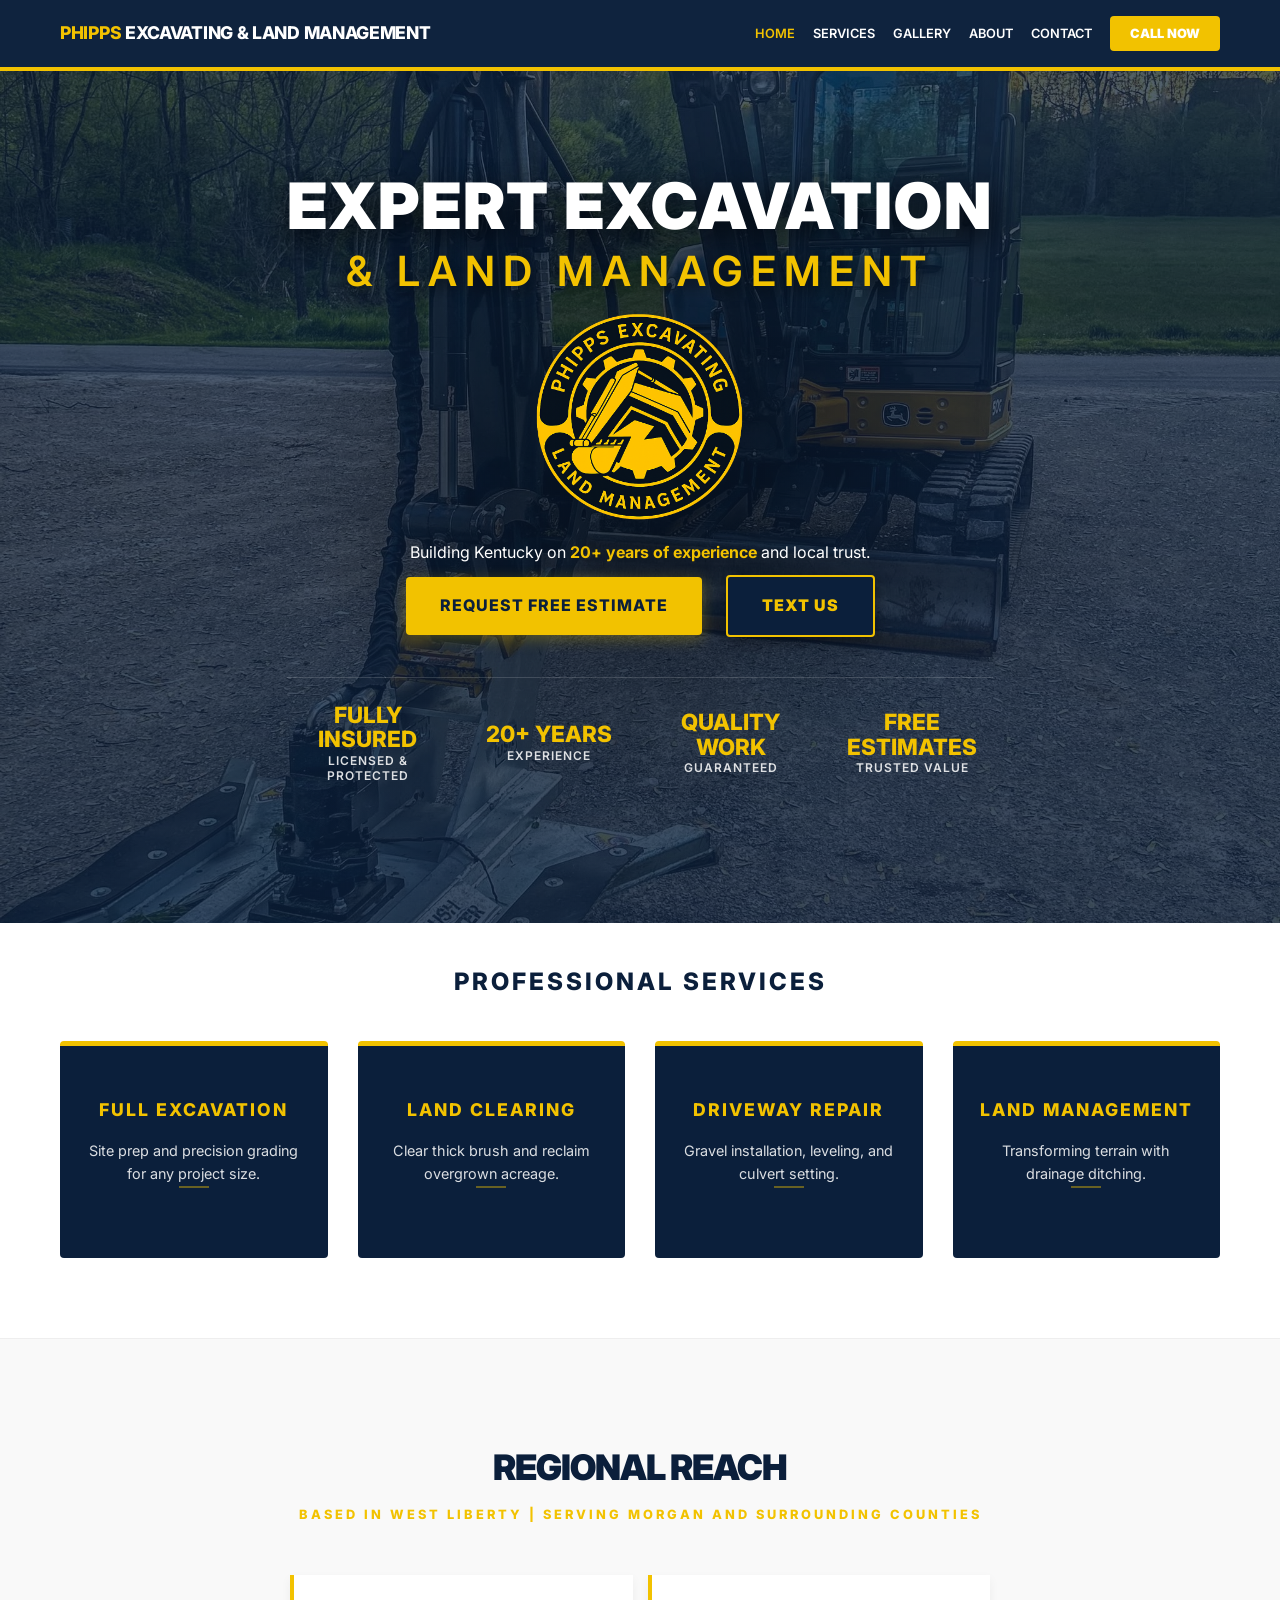
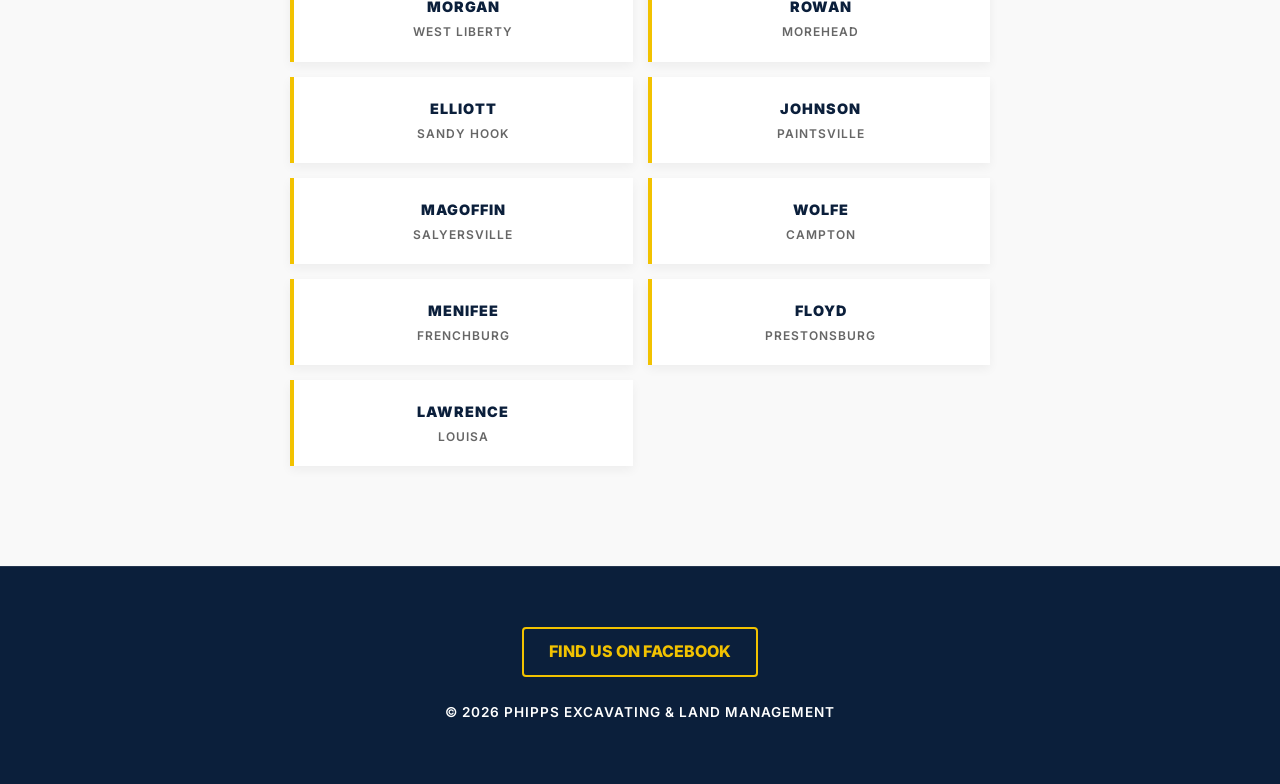
<file: index.html>
<!DOCTYPE html>
<html lang="en">
<head>
  <meta charset="UTF-8">
  <meta name="viewport" content="width=device-width, initial-scale=1.0">
  <title>Phipps Excavating & Land Management | West Liberty, KY</title>
  <link rel="preconnect" href="https://fonts.googleapis.com">
  <link rel="preconnect" href="https://fonts.gstatic.com" crossorigin>
  <link href="https://fonts.googleapis.com/css2?family=Inter:wght@400;600;700;800;900&display=swap" rel="stylesheet">
  <link rel="stylesheet" href="style.css">
  <style>
    /* ADDED FOR SMOOTH REDIRECT SCROLLING */
    html {
      scroll-behavior: smooth;
    }

    /* --- ORIGINAL HERO TYPOGRAPHY (UNTOUCHED) --- */
    .hero h1 {
      font-size: clamp(2rem, 6vw, 4rem);
      line-height: 1.1;
      text-transform: uppercase;
      color: #ffffff;
      margin-bottom: 5px; 
      text-align: center;
      text-shadow: 0 10px 30px rgba(0,0,0,0.8);
    }

    .logo {
      display: block;
      margin: -20px auto -20px auto; 
      max-width: 280px; 
      height: auto;
    }

    .hero-main-title {
      display: block;
      font-weight: 900;
      letter-spacing: 2px;
    }

    .hero-sub-title {
      display: block;
      font-weight: 600; 
      font-size: 0.65em;
      letter-spacing: 8px; 
      color: #F2C200; 
      margin-top: 8px;
      text-shadow: 0 5px 15px rgba(0,0,0,0.6);
    }

    .hero .container {
      background: radial-gradient(circle, rgba(0,0,0,0.4) 0%, rgba(0,0,0,0) 70%);
      padding: 40px 20px;
    }

    /* --- PREMIUM NAVY & YELLOW BUTTON STYLE --- */
    .hero-btns .btn.secondary {
      background-color: #0B1F3B !important; /* Brand Navy */
      color: #F2C200 !important;           /* Brand Gold */
      border: 2px solid #F2C200 !important;  /* Gold Border */
      font-weight: 900;
      text-transform: uppercase;
      letter-spacing: 1px;
      transition: all 0.3s ease;
      box-shadow: 0 4px 15px rgba(0,0,0,0.3);
    }

    .hero-btns .btn.secondary:hover {
      background-color: #F2C200 !important;
      color: #0B1F3B !important;
      transform: translateY(-2px);
    }

    /* --- HERO STATS --- */
    .hero-stats {
      display: grid;
      grid-template-columns: repeat(auto-fit, minmax(150px, 1fr));
      gap: 20px;
      margin-top: 30px; 
      padding-top: 25px;
      border-top: 1px solid rgba(255, 255, 255, 0.15);
      text-align: center;
    }

    .stat-item {
      display: flex;
      flex-direction: column;
      justify-content: center; 
      align-items: center;     
      min-height: 60px;        
      gap: 2px;
    }

    .stat-value {
      font-size: 1.4rem;
      font-weight: 800;
      color: #F2C200;
      text-transform: uppercase;
      margin: 0;
      line-height: 1.1;
    }

    .stat-label {
      font-size: 0.75rem;
      font-weight: 600;
      text-transform: uppercase;
      letter-spacing: 1px;
      color: rgba(255, 255, 255, 0.85);
      margin: 0;
      line-height: 1.2;
      max-width: 140px; 
    }

    .hero-accent { color: #F2C200; font-weight: 700; }

    /* --- PROFESSIONAL SERVICES --- */
    #services { padding: 40px 0 80px 0; }
    .home-grid { display: grid; grid-template-columns: repeat(auto-fit, minmax(250px, 1fr)); gap: 30px; margin-top: 40px; }
    .home-card {
      background-color: #0B1F3B;
      border-top: 5px solid #F2C200;
      padding: 50px 25px;
      text-align: center;
      transition: all 0.4s cubic-bezier(0.175, 0.885, 0.32, 1.275);
      border-radius: 4px;
      display: flex;
      flex-direction: column;
      align-items: center;
      text-decoration: none;
    }
    .home-card h3 { color: #F2C200; font-size: 1.1rem; margin-bottom: 15px; text-transform: uppercase; letter-spacing: 2px; font-weight: 800; }
    .home-card::after { content: ""; width: 30px; height: 2px; background: rgba(242, 194, 0, 0.4); margin-bottom: 20px; }
    .home-card p { color: rgba(255, 255, 255, 0.85); line-height: 1.6; font-size: 0.9rem; margin: 0 auto; max-width: 220px; font-weight: 400; }
    .home-card:hover { transform: translateY(-8px); box-shadow: 0 15px 35px rgba(0, 0, 0, 0.3); background-color: #0e274a; }

    /* --- SERVICE AREAS --- */
    .service-areas {
      padding: 100px 0;
      background: #f9f9f9;
      text-align: center;
      border-top: 1px solid #eee;
    }

    .service-areas h2 {
      font-size: 2.2rem;
      font-weight: 900;
      text-transform: uppercase;
      letter-spacing: -1px;
      margin-bottom: 10px;
      color: #0B1F3B;
    }

    .area-subtitle {
      font-weight: 800;
      color: #F2C200;
      text-transform: uppercase;
      letter-spacing: 3px;
      font-size: 0.8rem;
      display: block;
      margin-bottom: 50px;
    }

    .county-grid {
      display: grid;
      grid-template-columns: repeat(2, 1fr);
      gap: 15px;
      max-width: 700px;
      margin: 0 auto;
    }

    .county-item {
      padding: 20px 15px;
      background: #ffffff;
      border-left: 4px solid #F2C200;
      transition: all 0.3s ease;
      display: flex;
      flex-direction: column;
      align-items: center;
      justify-content: center;
      box-shadow: 0 4px 10px rgba(0,0,0,0.05);
    }

    .county-name {
      font-weight: 900;
      text-transform: uppercase;
      letter-spacing: 1px;
      font-size: 0.9rem;
      color: #0B1F3B;
    }

    .city-name {
      font-weight: 600;
      font-size: 0.75rem;
      color: #666;
      text-transform: uppercase;
      letter-spacing: 1px;
      margin-top: 4px;
    }

    .county-item:hover {
      background: #0B1F3B;
      transform: translateY(-5px);
    }

    .county-item:hover .county-name { color: #F2C200; }
    .county-item:hover .city-name { color: rgba(255,255,255,0.7); }

    /* FOOTER FIXES */
    footer .social-links a, 
    footer .social-links a:visited, 
    footer .social-links a:active {
      color: #F2C200 !important;
      background: transparent !important;
      border: 2px solid #F2C200 !important;
      text-decoration: none;
    }
    
    footer .social-links a:hover {
      background: #F2C200 !important;
      color: #0B1F3B !important;
    }

    /* --- MOBILE RESPONSIVENESS --- */
    @media (max-width: 768px) {
      .nav-links li { margin: 10px 0; width: 100%; text-align: center; }
      .nav-cta-menu { 
        background: #F2C200; color: #0B1F3B !important; padding: 12px; border-radius: 4px; 
        font-weight: 900; width: 80%; margin: 0 auto; display: block; text-transform: uppercase; 
        font-size: 0.8rem; text-decoration: none;
      }
      .hero-stats { grid-template-columns: 1fr 1fr; min-height: auto; }
    }

    @media (max-width: 480px) {
      .county-grid {
        grid-template-columns: 1fr;
      }
    }
  </style>
</head>
<body class="home-page">

  <nav class="navbar">
    <div class="container nav-container">
      <a href="index.html" class="nav-brand"><span>Phipps</span> Excavating & Land Management</a>
      <div class="menu-toggle" id="mobile-menu">
        <span class="bar"></span><span class="bar"></span><span class="bar"></span>
      </div>
      <ul class="nav-links" id="nav-list">
        <li><a href="index.html" style="color: #F2C200 !important;">Home</a></li>
        <li><a href="services.html">Services</a></li>
        <li><a href="gallery.html">Gallery</a></li>
        <li><a href="about.html">About</a></li>
        <li><a href="contact.html">Contact</a></li>
        <li><a href="tel:6065480377" class="nav-cta-menu">Call Now</a></li>
      </ul>
    </div>
  </nav>

  <header class="hero">
    <div class="container">
      <h1>
        <span class="hero-main-title">Expert Excavation</span>
        <span class="hero-sub-title">& Land Management</span>
      </h1>
      
      <img class="logo" src="logo.PNG" alt="Phipps Excavating Logo">
      
      <p>Building Kentucky on <span class="hero-accent">20+ years of experience</span> and local trust.</p>
      
      <div class="hero-btns">
        <!-- UPDATED BUTTON TEXT -->
        <a class="btn primary" href="contact.html#estimate-form">Request Free Estimate</a>
        <a class="btn secondary" href="sms:+16065480377">Text Us</a>
      </div>

      <div class="hero-stats">
        <div class="stat-item">
          <span class="stat-value">Fully Insured</span>
          <span class="stat-label">Licensed & Protected</span>
        </div>
        <div class="stat-item">
          <span class="stat-value">20+ Years</span>
          <span class="stat-label">Experience</span>
        </div>
        <div class="stat-item">
          <span class="stat-value">Quality Work</span>
          <span class="stat-label">Guaranteed</span>
        </div>
        <div class="stat-item">
          <span class="stat-value">Free Estimates</span>
          <span class="stat-label">Trusted Value</span>
        </div>
      </div>
    </div>
  </header>

  <section id="services" class="section alt">
    <div class="container">
      <h2 style="text-align: center; margin-bottom: 10px; text-transform: uppercase; letter-spacing: 3px; font-weight: 800; color: #0B1F3B;">Professional Services</h2>
      <div class="home-grid">
        <div class="home-card">
          <h3>Full Excavation</h3>
          <p>Site prep and precision grading for any project size.</p>
        </div>
        <div class="home-card">
          <h3>Land Clearing</h3>
          <p>Clear thick brush and reclaim overgrown acreage.</p>
        </div>
        <div class="home-card">
          <h3>Driveway Repair</h3>
          <p>Gravel installation, leveling, and culvert setting.</p>
        </div>
        <div class="home-card">
          <h3>Land Management</h3>
          <p>Transforming terrain with drainage ditching.</p>
        </div>
      </div>
    </div>
  </section>

  <section class="service-areas">
    <div class="container">
      <h2>Regional Reach</h2>
      <span class="area-subtitle">Based in West Liberty | Serving Morgan and Surrounding Counties</span>
      
      <div class="county-grid">
        <div class="county-item">
          <span class="county-name">Morgan</span>
          <span class="city-name">West Liberty</span>
        </div>
        <div class="county-item">
          <span class="county-name">Rowan</span>
          <span class="city-name">Morehead</span>
        </div>
        <div class="county-item">
          <span class="county-name">Elliott</span>
          <span class="city-name">Sandy Hook</span>
        </div>
        <div class="county-item">
          <span class="county-name">Johnson</span>
          <span class="city-name">Paintsville</span>
        </div>
        <div class="county-item">
          <span class="county-name">Magoffin</span>
          <span class="city-name">Salyersville</span>
        </div>
        <div class="county-item">
          <span class="county-name">Wolfe</span>
          <span class="city-name">Campton</span>
        </div>
        <div class="county-item">
          <span class="county-name">Menifee</span>
          <span class="city-name">Frenchburg</span>
        </div>
        <div class="county-item">
          <span class="county-name">Floyd</span>
          <span class="city-name">Prestonsburg</span>
        </div>
        <div class="county-item">
          <span class="county-name">Lawrence</span>
          <span class="city-name">Louisa</span>
        </div>
      </div>
    </div>
  </section>

  <footer>
    <div class="container">
      <div class="social-links">
        <a href="https://www.facebook.com/share/1DdmKdBbGn/?mibextid=wwXIfr" target="_blank" rel="noopener noreferrer">Find us on Facebook</a>
      </div>
      <p>© 2026 Phipps Excavating & Land Management</p>
    </div>
  </footer>

  <a class="sticky-call" href="tel:6065480377">Call Now</a>

  <script>
    const menu = document.querySelector('#mobile-menu');
    const menuLinks = document.querySelector('#nav-list');
    if(menu) {
      menu.addEventListener('click', function() {
        menu.classList.toggle('is-active');
        menuLinks.classList.toggle('active');
      });
    }
  </script>
</body>
</html>
</file>
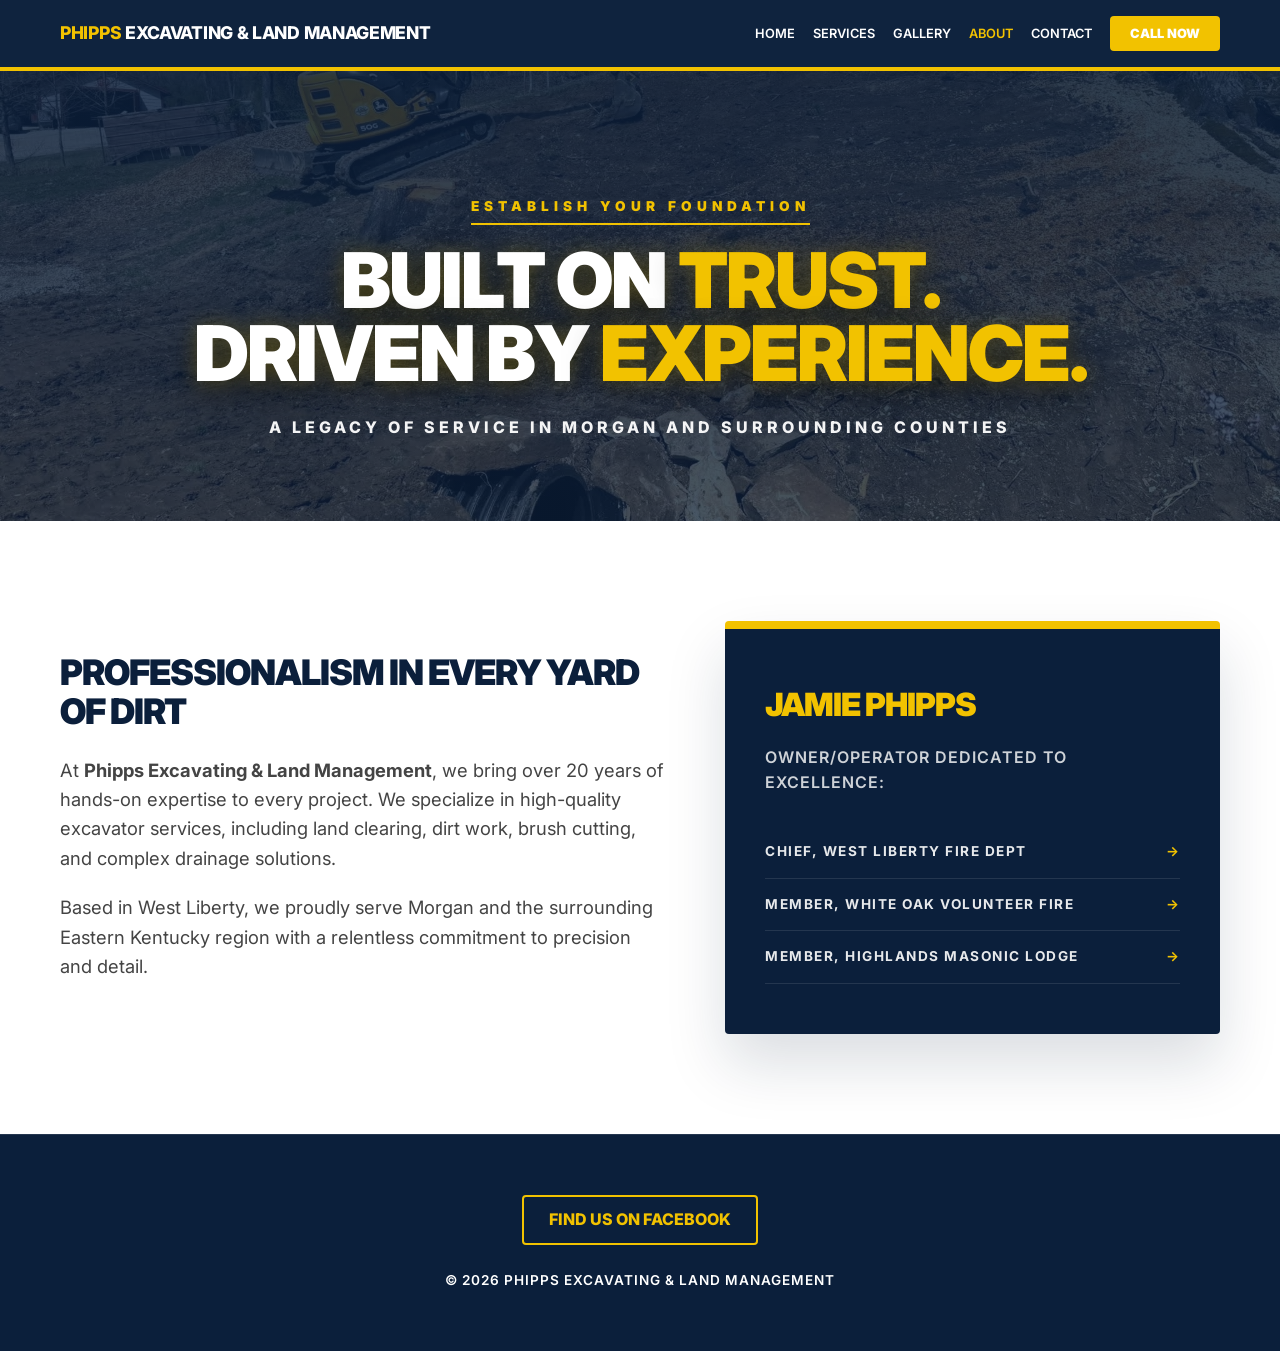
<file: about.html>
<!DOCTYPE html>
<html lang="en">
<head>
  <meta charset="UTF-8">
  <meta name="viewport" content="width=device-width, initial-scale=1.0">
  <title>About Us | Phipps Excavating & Land Management</title>
  <link rel="preconnect" href="https://fonts.googleapis.com">
  <link rel="preconnect" href="https://fonts.gstatic.com" crossorigin>
  <link href="https://fonts.googleapis.com/css2?family=Inter:wght@400;600;700;800;900&display=swap" rel="stylesheet">
  <link rel="stylesheet" href="style.css">
  <style>
    /* --- SYNCED PREMIUM SYSTEM --- */
    body {
      background: #ffffff;
      color: #0B1F3B;
      margin: 0;
      line-height: 1.6;
    }

    .container {
      max-width: 1200px;
      margin: 0 auto;
      padding: 0 20px;
    }

    /* --- HERO: Ultra-Premium Sync --- */
    .about-hero {
      position: relative;
      width: 100%;
      min-height: 50vh;
      display: flex;
      align-items: center;
      justify-content: center;
      padding: 120px 0 80px;
      overflow: hidden;
      color: #fff;
      text-align: center;
    }

    .about-hero::before {
      content: "";
      position: absolute;
      top: 0; left: 0; width: 100%; height: 100%;
      background-image: linear-gradient(rgba(11, 31, 59, 0.85), rgba(11, 31, 59, 0.75)), url('aboutheaderimage.JPG');
      background-size: cover;
      background-position: center;
      z-index: -1;
      animation: slow-pan 30s infinite alternate ease-in-out;
    }

    .hero-subtitle {
      display: inline-block;
      font-weight: 900;
      color: #F2C200;
      text-transform: uppercase;
      letter-spacing: 5px;
      font-size: 0.85rem;
      margin-bottom: 20px;
      border-bottom: 2px solid #F2C200;
      padding-bottom: 5px;
    }

    .about-hero h1 {
      font-size: clamp(2.8rem, 9vw, 4.8rem);
      font-weight: 900;
      text-transform: uppercase;
      letter-spacing: -2px;
      line-height: 0.95;
      margin: 0 auto 25px;
      text-shadow: 0 0 20px rgba(242, 194, 0, 0.25), 0 12px 35px rgba(0,0,0,0.6);
    }

    .highlight {
      color: #F2C200;
    }

    .hero-description {
      max-width: 800px;
      margin: 0 auto;
      text-transform: uppercase;
      letter-spacing: 4px;
      font-weight: 800;
      font-size: 1rem;
      color: rgba(255, 255, 255, 0.95);
      line-height: 1.4;
    }

    /* --- CONTENT SECTION --- */
    .content-section {
      padding: 100px 0;
      background: #fff;
    }

    .content-grid {
      display: grid;
      grid-template-columns: 1.1fr 0.9fr;
      gap: 60px;
      align-items: center;
    }

    .main-text h2 {
      font-size: 2.2rem;
      font-weight: 900;
      text-transform: uppercase;
      letter-spacing: -1px;
      margin-bottom: 25px;
      color: #0B1F3B;
      line-height: 1.1;
    }

    .main-text p {
      font-size: 1.15rem;
      color: #444;
      margin-bottom: 20px;
    }

    .roots-card {
      padding: 50px 40px;
      background: #0B1F3B;
      color: #fff;
      border-radius: 4px;
      border-top: 8px solid #F2C200;
      box-shadow: 0 30px 60px rgba(11, 31, 59, 0.15);
    }

    .roots-card h3 {
      font-size: 2rem;
      font-weight: 900;
      text-transform: uppercase;
      color: #F2C200;
      margin-bottom: 15px;
      letter-spacing: -1px;
    }

    .leader-list {
      list-style: none;
      padding: 0;
      margin-top: 30px;
    }

    .leader-list li {
      padding: 15px 0;
      border-bottom: 1px solid rgba(255,255,255,0.1);
      font-weight: 700;
      text-transform: uppercase;
      font-size: 0.85rem;
      letter-spacing: 1.5px;
      display: flex;
      justify-content: space-between;
      color: rgba(255, 255, 255, 0.9);
    }

    .leader-list li span {
      color: #F2C200;
    }

    /* FOOTER SYNC */
    footer .social-links a, 
    footer .social-links a:visited, 
    footer .social-links a:active {
      color: #F2C200 !important;
      background: transparent !important;
      border: 2px solid #F2C200 !important;
      text-decoration: none;
    }
    
    footer .social-links a:hover {
      background: #F2C200 !important;
      color: #0B1F3B !important;
    }

    @keyframes slow-pan {
      from { transform: scale(1); }
      to { transform: scale(1.1); }
    }

    @media (max-width: 992px) {
      .content-grid { grid-template-columns: 1fr; gap: 40px; }
    }

    @media (max-width: 768px) {
      .nav-links li { margin: 10px 0; width: 100%; text-align: center; }
      .nav-cta-menu { 
        background: #F2C200; 
        color: #0B1F3B !important; 
        padding: 15px; 
        border-radius: 4px; 
        font-weight: 900; 
        width: 80%; 
        margin: 0 auto; 
        display: block; 
        text-transform: uppercase; 
        font-size: 0.9rem;
        text-decoration: none;
      }
    }
  </style>
</head>
<body class="about-page">

  <nav class="navbar">
    <div class="container nav-container">
      <a href="index.html" class="nav-brand"><span>Phipps</span> Excavating & Land Management</a>
      <div class="menu-toggle" id="mobile-menu">
        <span class="bar"></span><span class="bar"></span><span class="bar"></span>
      </div>
      <ul class="nav-links" id="nav-list">
        <li><a href="index.html">Home</a></li>
        <li><a href="services.html">Services</a></li>
        <li><a href="gallery.html">Gallery</a></li>
        <li><a href="about.html" style="color: #F2C200 !important;">About</a></li>
        <li><a href="contact.html">Contact</a></li>
        <li><a href="tel:6065480377" class="nav-cta-menu">Call Now</a></li>
      </ul>
    </div>
  </nav>

  <header class="about-hero">
    <div class="container">
      <span class="hero-subtitle">Establish Your Foundation</span>
      <h1>Built on <span class="highlight">Trust.</span><br>Driven by <span class="highlight">Experience.</span></h1>
      <p class="hero-description">A Legacy of Service in Morgan and Surrounding Counties</p>
    </div>
  </header>

  <section class="content-section">
    <div class="container">
      <div class="content-grid">
        <div class="main-text">
          <h2>Professionalism in Every Yard of Dirt</h2>
          <p>At <strong>Phipps Excavating & Land Management</strong>, we bring over 20 years of hands-on expertise to every project. We specialize in high-quality excavator services, including land clearing, dirt work, brush cutting, and complex drainage solutions.</p>
          <p>Based in West Liberty, we proudly serve Morgan and the surrounding Eastern Kentucky region with a relentless commitment to precision and detail.</p>
        </div>

        <div class="roots-card">
          <h3>Jamie Phipps</h3>
          <p style="opacity: 0.8; font-size: 1rem; text-transform: uppercase; letter-spacing: 1px; font-weight: 600;">Owner/Operator dedicated to excellence:</p>
          <ul class="leader-list">
            <li>Chief, West Liberty Fire Dept <span>→</span></li>
            <li>Member, White Oak Volunteer Fire <span>→</span></li>
            <li>Member, Highlands Masonic Lodge <span>→</span></li>
          </ul>
        </div>
      </div>
    </div>
  </section>

  <footer>
    <div class="container">
      <div class="social-links">
        <a href="https://www.facebook.com/share/1DdmKdBbGn/?mibextid=wwXIfr" target="_blank" rel="noopener noreferrer">Find us on Facebook</a>
      </div>
      <p>© 2026 Phipps Excavating & Land Management</p>
    </div>
  </footer>

  <a class="sticky-call" href="tel:6065480377">Call Now</a>

  <script>
    const menu = document.querySelector('#mobile-menu');
    const menuLinks = document.querySelector('#nav-list');
    if(menu) {
      menu.addEventListener('click', function() {
        menu.classList.toggle('is-active');
        menuLinks.classList.toggle('active');
      });
    }
  </script>
</body>
</html>
</file>
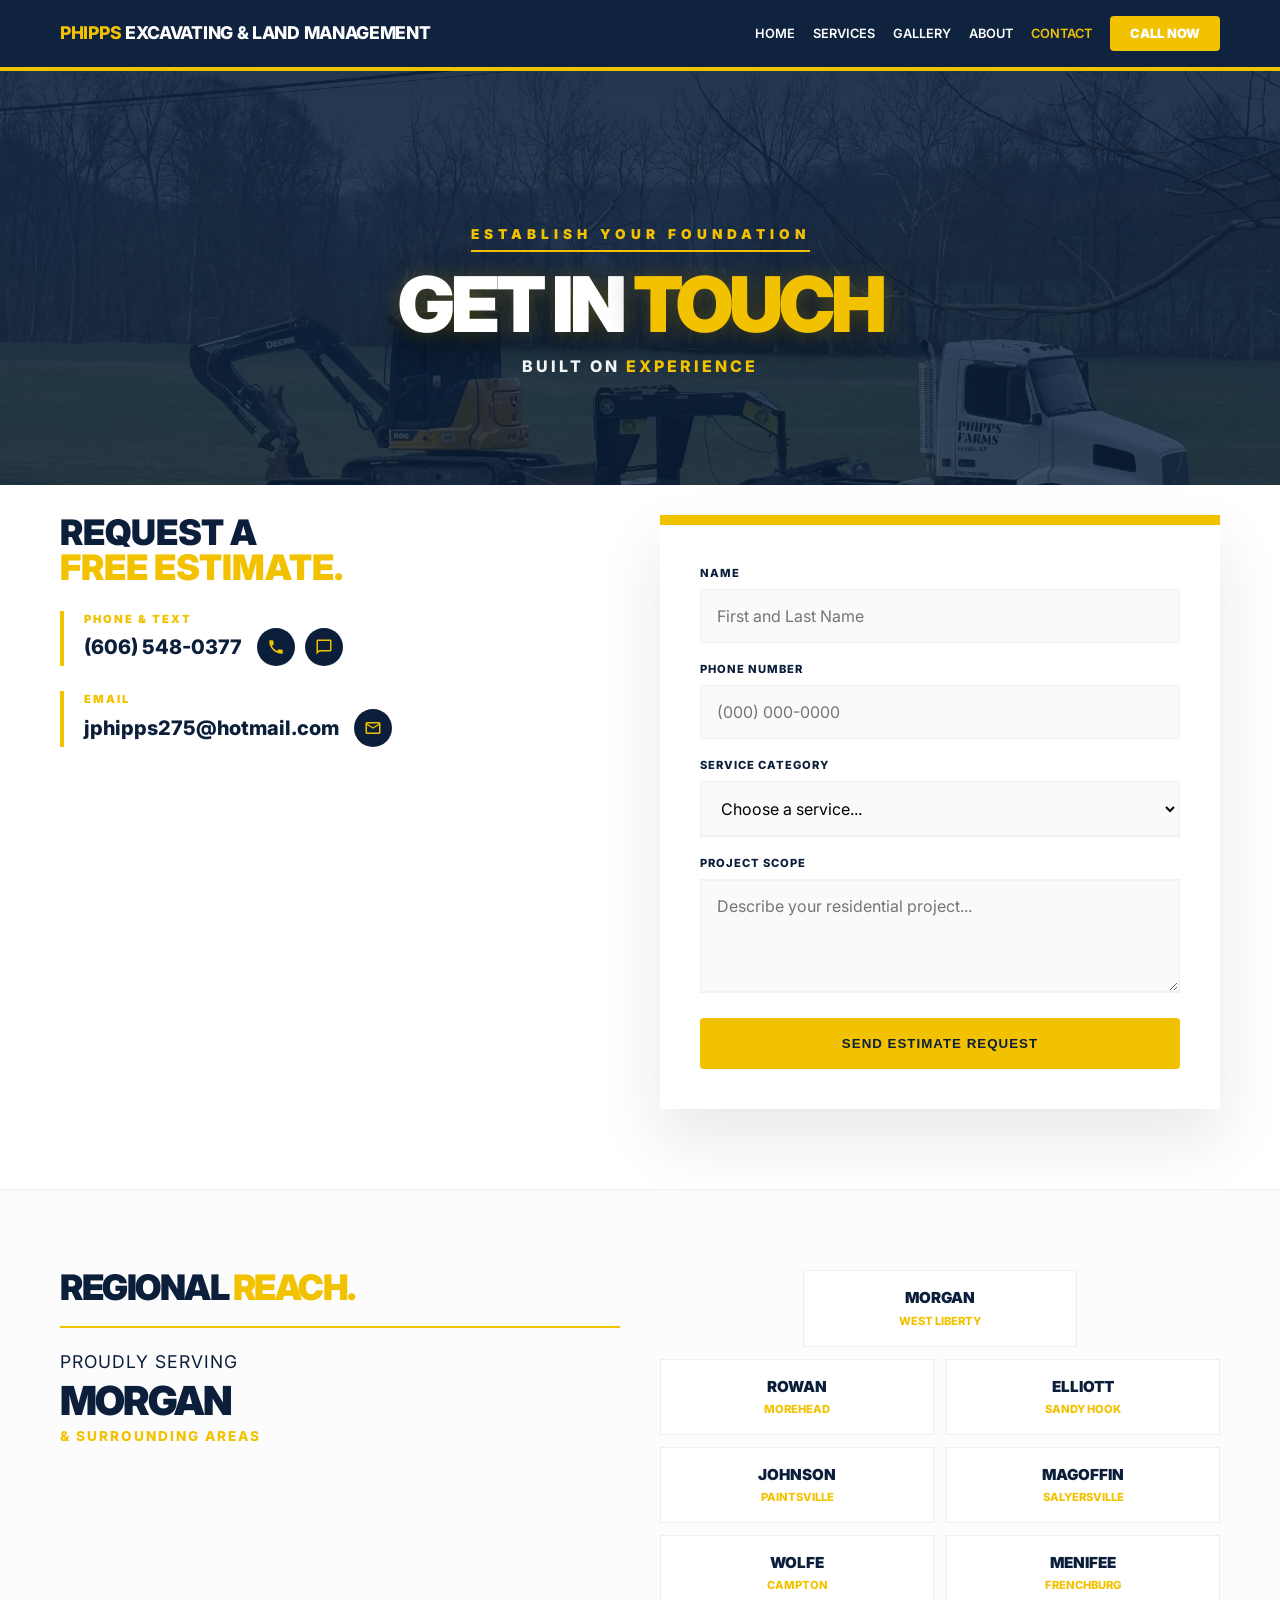
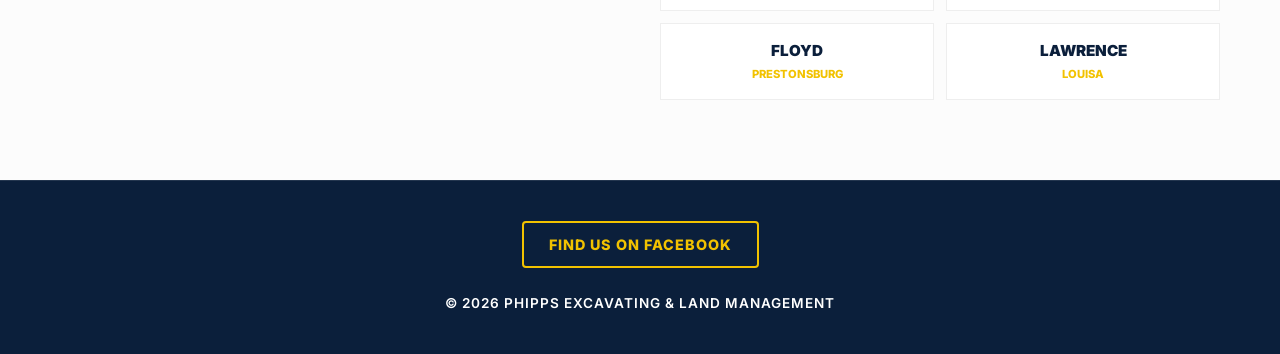
<file: contact.html>
<!DOCTYPE html>
<html lang="en">
<head>
  <meta charset="UTF-8">
  <meta name="viewport" content="width=device-width, initial-scale=1.0">
  <title>Contact | Phipps Excavating & Land Management</title>
  <link rel="preconnect" href="https://fonts.googleapis.com">
  <link rel="preconnect" href="https://fonts.gstatic.com" crossorigin>
  <link href="https://fonts.googleapis.com/css2?family=Inter:wght@400;600;700;800;900&display=swap" rel="stylesheet">
  <link rel="stylesheet" href="style.css">
  <style>
    /* --- PREMIUM CONTACT HERO --- */
    .contact-page-hero {
      position: relative;
      padding: 150px 0 110px; 
      text-align: center;
      color: #fff;
      overflow: hidden;
    }

    .contact-page-hero::before {
      content: "";
      position: absolute;
      top: 0; left: 0; width: 100%; height: 100%;
      background-image: linear-gradient(rgba(11, 31, 59, 0.88), rgba(11, 31, 59, 0.78)), url('images/contact-hero.jpeg');
      background-size: cover;
      background-position: center;
      z-index: -1;
    }

    .hero-subtitle {
      display: inline-block;
      font-weight: 900;
      color: #F2C200;
      text-transform: uppercase;
      letter-spacing: 5px;
      font-size: 0.85rem;
      margin-bottom: 20px;
      border-bottom: 2px solid #F2C200;
      padding-bottom: 5px;
    }

    .contact-page-hero h1 {
      font-size: clamp(2.8rem, 9vw, 4.8rem);
      font-weight: 900;
      text-transform: uppercase;
      letter-spacing: -4px; 
      line-height: 0.85;    
      margin: 0 auto 20px;
      max-width: 900px;
      text-shadow: 0 0 20px rgba(242, 194, 0, 0.25), 0 12px 35px rgba(0,0,0,0.6);
    }

    .highlight { color: #F2C200; }

    .hero-description {
      max-width: 500px;
      margin: 0 auto;
      text-transform: uppercase;
      letter-spacing: 3px; 
      font-weight: 800;
      font-size: 1rem;
      color: rgba(255, 255, 255, 0.95);
      line-height: 1.1;
    }

    /* --- CONTACT MAIN (TIGHTENED TOP PADDING) --- */
    .contact-main { padding: 30px 0 80px; }
    .flex-row { display: flex; flex-wrap: wrap; gap: 40px; align-items: start; }
    .flex-col-half { flex: 1; min-width: 320px; }

    .info-item { margin-bottom: 25px; border-left: 4px solid #F2C200; padding-left: 20px; }
    .info-item strong { display: block; color: #F2C200; text-transform: uppercase; font-size: 0.7rem; letter-spacing: 2px; font-weight: 900; }
    .info-item p, .info-item a { font-size: 1.25rem; font-weight: 800; color: #0B1F3B; text-decoration: none; margin: 0; }

    /* --- NAVY CIRCLE ACTION ICONS --- */
    .contact-line { display: flex; align-items: center; gap: 15px; flex-wrap: wrap; }
    .action-icons { display: flex; gap: 10px; align-items: center; }
    .icon-link {
      display: flex;
      align-items: center;
      justify-content: center;
      width: 38px;
      height: 38px;
      background-color: #0B1F3B;
      border-radius: 50%;
      transition: all 0.25s ease;
    }
    .icon-link svg { width: 18px; height: 18px; fill: #F2C200; }
    .icon-link:hover {
      background-color: #F2C200;
      transform: translateY(-3px);
      box-shadow: 0 6px 15px rgba(242, 194, 0, 0.3);
    }
    .icon-link:hover svg { fill: #0B1F3B; }

    /* --- FORM STYLING --- */
    .form-container { 
      background: #fff; 
      padding: 40px; 
      border-top: 10px solid #F2C200; 
      box-shadow: 0 30px 60px rgba(11, 31, 59, 0.1); 
      /* FIX: Prevents top border from being cut off by the navbar */
      scroll-margin-top: 120px; 
    }
    .form-group { margin-bottom: 18px; }
    .form-group label { display: block; font-weight: 800; font-size: 0.7rem; text-transform: uppercase; letter-spacing: 1px; margin-bottom: 6px; }
    .form-group input, .form-group select, .form-group textarea { width: 100%; padding: 15px; border: 2px solid #f2f2f2; background: #fafafa; font-family: 'Inter', sans-serif; font-size: 1rem; outline: none; }
    .submit-btn {
      width: 100%;
      background: #F2C200;
      color: #0B1F3B;
      padding: 18px;
      border: none;
      border-radius: 4px;
      font-weight: 900;
      text-transform: uppercase;
      letter-spacing: 1px;
      cursor: pointer;
      transition: 0.3s;
    }
    .submit-btn:hover { background: #0B1F3B; color: #fff; transform: translateY(-2px); }

    /* --- REGIONAL SECTION --- */
    .regional-section { background: #fcfcfc; padding: 80px 0; border-top: 1px solid #eee; }
    .area-grid { display: grid; grid-template-columns: repeat(2, 1fr); gap: 12px; }
    .area-card { background: #fff; padding: 15px; border: 1px solid #eee; text-align: center; }
    .featured-area { grid-column: 1 / span 2; display: flex; justify-content: center; }
    .inner-card { width: 100%; max-width: calc(50% - 6px); background: #fff; padding: 15px; border: 1px solid #eee; text-align: center; }
    .area-card strong, .inner-card strong { display: block; font-size: 0.95rem; text-transform: uppercase; font-weight: 900; color: #0B1F3B; }
    .area-card p, .inner-card p { color: #F2C200; font-size: 0.7rem; font-weight: 800; text-transform: uppercase; margin-top: 2px; }

    /* --- FOOTER (MATCHING GALLERY) --- */
    footer { text-align: center; padding: 40px 0; background: #fff; }
    .social-links { margin-bottom: 20px; }
    .social-links a { 
      color: #0B1F3B; 
      font-weight: 900; 
      text-transform: uppercase; 
      text-decoration: none; 
      letter-spacing: 1px;
      font-size: 0.9rem;
      transition: color 0.3s;
    }
    .social-links a:hover { color: #F2C200; }

    @media (max-width: 480px) {
      .contact-page-hero h1 { letter-spacing: -2px; }
      .contact-line { gap: 12px; }
      .inner-card { max-width: 100%; }
    }
  </style>
</head>
<body class="contact-page">

  <nav class="navbar">
    <div class="container nav-container">
      <a href="index.html" class="nav-brand"><span>Phipps</span> Excavating & Land Management</a>
      <div class="menu-toggle" id="mobile-menu">
        <span class="bar"></span><span class="bar"></span><span class="bar"></span>
      </div>
      <ul class="nav-links" id="nav-list">
        <li><a href="index.html">Home</a></li>
        <li><a href="services.html">Services</a></li>
        <li><a href="gallery.html">Gallery</a></li>
        <li><a href="about.html">About</a></li>
        <li><a href="contact.html" style="color: #F2C200 !important;">Contact</a></li>
        <li><a href="tel:6065480377" class="nav-cta-menu">Call Now</a></li>
      </ul>
    </div>
  </nav>

  <header class="contact-page-hero">
    <div class="container">
      <span class="hero-subtitle">Establish Your Foundation</span>
      <h1>Get In <span class="highlight">Touch</span></h1>
      <p class="hero-description">Built on <span class="highlight">Experience</span></p>
    </div>
  </header>

  <section class="contact-main">
    <div class="container">
      <div class="flex-row">
        <div class="flex-col-half">
          <h2 style="font-weight: 900; text-transform: uppercase; font-size: 2.2rem; line-height: 1; margin-bottom: 25px;">
            Request A<br><span class="highlight">Free Estimate.</span>
          </h2>
          
          <div class="info-item">
            <strong>Phone & Text</strong>
            <div class="contact-line">
              <p><a href="tel:6065480377">(606) 548-0377</a></p>
              <div class="action-icons">
                <a href="tel:6065480377" class="icon-link" title="Call Now">
                  <svg viewBox="0 0 24 24"><path d="M6.62,10.79C8.06,13.62 10.38,15.94 13.21,17.38L15.41,15.18C15.69,14.9 16.08,14.82 16.43,14.93C17.55,15.3 18.75,15.5 20,15.5A1,1 0 0,1 21,16.5V20A1,1 0 0,1 20,21A17,17 0 0,1 3,4A1,1 0 0,1 4,3H7.5A1,1 0 0,1 8.5,4C8.5,5.25 8.7,6.45 9.07,7.57C9.18,7.92 9.1,8.31 8.82,8.59L6.62,10.79Z"/></svg>
                </a>
                <a href="sms:+16065480377" class="icon-link" title="Text Us">
                  <svg viewBox="0 0 24 24"><path d="M20,2H4C2.9,2 2,2.9 2,4V22L6,18H20C21.1,18 22,17.1 22,16V4C22,2.9 21.1,2 20,2M20,16H5.17L4,17.17V4H20V16Z"/></svg>
                </a>
              </div>
            </div>
          </div>

          <div class="info-item">
            <strong>Email</strong>
            <div class="contact-line">
              <p><a href="mailto:jphipps275@hotmail.com">jphipps275@hotmail.com</a></p>
              <div class="action-icons">
                <a href="mailto:jphipps275@hotmail.com" class="icon-link" title="Email Us">
                  <svg viewBox="0 0 24 24"><path d="M20,4H4C2.89,4 2,4.89 2,6V18A2,2 0 0,0 4,20H20A2,2 0 0,0 22,18V6A2,2 0 0,0 20,4M20,18H4V8L12,13L20,8V18M20,6L12,11L4,6V6H20V6Z"/></svg>
                </a>
              </div>
            </div>
          </div>
        </div>

        <div class="flex-col-half">
          <div class="form-container" id="estimate-form">
            <form action="#" method="POST">
              <div class="form-group">
                <label>Name</label>
                <input type="text" name="name" placeholder="First and Last Name" required>
              </div>
              <div class="form-group">
                <label>Phone Number</label>
                <input type="tel" id="phone" name="phone" placeholder="(000) 000-0000" maxlength="14" required>
              </div>
              <div class="form-group">
                <label>Service Category</label>
                <select name="service" required>
                  <option value="" disabled selected>Choose a service...</option>
                  <option value="Excavation">Excavation</option>
                  <option value="Land Clearing">Land Clearing</option>
                  <option value="Driveway Repair">Driveway Repair</option>
                  <option value="Land Management">Land Management</option>
                  <option value="General Inquiry">General Inquiry / Other</option>
                </select>
              </div>
              <div class="form-group">
                <label>Project Scope</label>
                <textarea name="message" rows="4" placeholder="Describe your residential project..." required></textarea>
              </div>
              <button type="submit" class="submit-btn">Send Estimate Request</button>
            </form>
          </div>
        </div>
      </div>
    </div>
  </section>

  <section class="regional-section">
    <div class="container">
      <div class="flex-row">
        <div class="flex-col-half">
          <h2 style="font-weight: 900; text-transform: uppercase; letter-spacing: -1.5px; font-size: 2.2rem; margin: 0; line-height: 1;">Regional <span class="highlight">Reach.</span></h2>
          <div style="margin-top: 20px; border-top: 2px solid #F2C200; padding-top: 20px;">
            <p style="margin: 0; font-size: 1.1rem; color: #0B1F3B; letter-spacing: 1px; text-transform: uppercase; font-weight: 400;">
              Proudly serving 
              <span style="display: block; font-size: 2.5rem; font-weight: 900; letter-spacing: -2px; line-height: 1; margin-top: 5px;">MORGAN</span>
              <span style="display: block; font-size: 0.85rem; font-weight: 800; color: #F2C200; margin-top: 5px; letter-spacing: 2px;">& SURROUNDING AREAS</span>
            </p>
          </div>
        </div>
        <div class="flex-col-half">
          <div class="area-grid">
            <div class="featured-area">
              <div class="inner-card">
                <strong>Morgan</strong>
                <p>West Liberty</p>
              </div>
            </div>
            <div class="area-card"><strong>Rowan</strong><p>Morehead</p></div>
            <div class="area-card"><strong>Elliott</strong><p>Sandy Hook</p></div>
            <div class="area-card"><strong>Johnson</strong><p>Paintsville</p></div>
            <div class="area-card"><strong>Magoffin</strong><p>Salyersville</p></div>
            <div class="area-card"><strong>Wolfe</strong><p>Campton</p></div>
            <div class="area-card"><strong>Menifee</strong><p>Frenchburg</p></div>
            <div class="area-card"><strong>Floyd</strong><p>Prestonsburg</p></div>
            <div class="area-card"><strong>Lawrence</strong><p>Louisa</p></div>
          </div>
        </div>
      </div>
    </div>
  </section>

  <footer>
    <div class="container">
      <div class="social-links">
        <a href="https://www.facebook.com/share/1DdmKdBbGn/?mibextid=wwXIfr" target="_blank">Find us on Facebook</a>
      </div>
      <p>© 2026 Phipps Excavating & Land Management</p>
    </div>
  </footer>

  <script>
    // PHONE FORMATTING
    const phoneInput = document.getElementById('phone');
    if(phoneInput) {
      phoneInput.addEventListener('input', (e) => {
        let input = e.target.value.replace(/\D/g, ''); 
        if (input.length > 0) {
          if (input.length <= 3) input = `(${input}`;
          else if (input.length <= 6) input = `(${input.slice(0, 3)}) ${input.slice(3)}`;
          else input = `(${input.slice(0, 3)}) ${input.slice(3, 6)}-${input.slice(6, 10)}`;
        }
        e.target.value = input;
      });
    }

    // MOBILE MENU SCRIPT
    const menu = document.querySelector('#mobile-menu');
    const menuLinks = document.querySelector('#nav-list');
    if(menu) {
      menu.addEventListener('click', function() {
        menu.classList.toggle('is-active');
        menuLinks.classList.toggle('active');
      });
    }
  </script>
</body>
</html>
</file>
<file: style.css>
/* --- RESET --- */
* { margin: 0; padding: 0; box-sizing: border-box; }
body { font-family: 'Inter', sans-serif; color: #0B1F3B; line-height: 1.6; background: #fff; overflow-x: hidden; }

/* GLOBAL CONTAINER SYNC: Fixed the "jumpy" title issue */
.container { 
  max-width: 1200px; 
  margin: auto; 
  padding: 0 20px; 
}

/* --- NAVIGATION --- */
.navbar { 
  background: rgba(11, 31, 59, 0.98); 
  backdrop-filter: blur(10px);        
  padding: 1.2rem 0; 
  border-bottom: 4px solid #F2C200; 
  position: sticky; 
  top: 0; 
  z-index: 1000; 
}
.nav-container { display: flex; justify-content: space-between; align-items: center; }

.nav-brand { 
  color: #fff !important; 
  text-decoration: none; 
  font-weight: 800; 
  font-size: clamp(0.9rem, 3.2vw, 1.1rem); 
  text-transform: uppercase; 
  white-space: nowrap;
  letter-spacing: -0.3px;
}
.nav-brand span { color: #F2C200; }

.nav-links { display: flex; list-style: none; align-items: center; }
.nav-links li { margin-left: 18px; }
.nav-links a { color: #fff !important; text-decoration: none; font-weight: 600; text-transform: uppercase; font-size: 0.8rem; transition: 0.3s; }
.nav-links a:hover { color: #F2C200 !important; }

/* PREMIUM CTA BUTTON SYNC */
.nav-cta, .nav-cta-menu { 
  background: #F2C200; 
  color: #0B1F3B !important; 
  padding: 10px 20px; 
  border-radius: 4px; 
  font-weight: 900 !important; 
  text-transform: uppercase;
  text-decoration: none;
  transition: 0.3s;
}

.menu-toggle { display: none; cursor: pointer; flex-shrink: 0; margin-left: 10px; }
.bar { display: block; width: 25px; height: 3px; margin: 5px auto; transition: 0.3s; background: #fff; }

/* --- HERO CORE LOGIC --- */
.hero, .small-hero { 
  position: relative; 
  overflow: hidden;   
  color: #fff; 
  text-align: center; 
  display: flex; 
  flex-direction: column; 
  justify-content: center; 
  align-items: center;
}

.hero { padding: 60px 20px 100px 20px; min-height: 75vh; }
.small-hero { padding: 80px 20px; min-height: 40vh; }

.hero::before, .small-hero::before {
  content: "";
  position: absolute;
  top: 0; left: 0; width: 100%; height: 100%;
  background-size: cover;
  background-position: center;
  z-index: -1;
  animation: slow-pan 30s infinite alternate ease-in-out; 
}

/* HERO IMAGE ASSIGNMENTS */
.hero::before { background-image: linear-gradient(rgba(11, 31, 59, 0.7), rgba(11, 31, 59, 0.8)), url('image.JPG'); }
.about-page .small-hero::before { background-image: linear-gradient(rgba(11, 31, 59, 0.7), rgba(11, 31, 59, 0.7)), url('aboutheaderimage.JPG'); }
.services-hero::before { background-image: radial-gradient(circle at center, rgba(11, 31, 59, 0.6) 0%, rgba(11, 31, 59, 0.85) 100%), url('images/services-hero.jpeg') !important; }
.contact-page .small-hero::before { background-image: linear-gradient(rgba(11, 31, 59, 0.7), rgba(11, 31, 59, 0.7)), url('images/contact-hero.jpeg') !important; }

@keyframes slow-pan {
  from { transform: scale(1.05) translateX(-2%); } 
  to { transform: scale(1.05) translateX(2%); }    
}

/* --- BUTTONS --- */
.btn { display: inline-block; padding: 16px 34px; margin: 10px; text-decoration: none; font-weight: 800; border-radius: 4px; text-transform: uppercase; border: none; transition: 0.3s; text-align: center; cursor: pointer; letter-spacing: 1px; position: relative; z-index: 1; }
.primary { background: #F2C200; color: #0B1F3B; box-shadow: 0 4px 15px rgba(242, 194, 0, 0.3); }
.primary:hover { transform: translateY(-4px); box-shadow: 0 8px 25px rgba(242, 194, 0, 0.5); }
.secondary { border: 2px solid #fff; color: #fff; background: transparent; }
.secondary:hover { background: #fff; color: #0B1F3B; }

/* --- FOOTER: High Contrast Fix --- */
footer { 
  padding: 60px 20px; 
  background: #0B1F3B !important; /* Forces background to Navy */
  color: #ffffff !important; /* Forces text to White */
  text-align: center; 
  border-top: 1px solid rgba(255,255,255,0.1); 
}
footer p { 
  display: block !important; /* Forces the line to exist */
  color: #ffffff !important; /* Master override for visibility */
  font-size: 0.85rem; 
  font-weight: 600; 
  text-transform: uppercase; 
  letter-spacing: 1px;
  margin-top: 20px;
}
footer .social-links { margin-bottom: 25px; }
footer .social-links a { 
  color: #F2C200 !important; 
  text-decoration: none; 
  font-weight: 800; 
  text-transform: uppercase; 
  border: 2px solid #F2C200; 
  padding: 10px 25px; 
  border-radius: 4px; 
  display: inline-block; 
  transition: 0.3s; 
}
footer .social-links a:hover { background: #F2C200; color: #0B1F3B; }

/* --- MOBILE RESPONSIVE --- */
.sticky-call { 
  display: none; 
  position: fixed; 
  bottom: 25px; 
  left: 50%; 
  transform: translateX(-50%); 
  background: #F2C200; 
  color: #0B1F3B; 
  padding: 18px 40px; 
  border-radius: 50px; 
  text-decoration: none; 
  font-weight: 900; 
  text-transform: uppercase; 
  box-shadow: 0 8px 25px rgba(0,0,0,0.4); 
  z-index: 9999; 
  border: 2px solid #0B1F3B;
}

@media screen and (max-width: 960px) {
  .nav-links { 
    position: absolute; 
    top: -1000px; 
    left: 0; 
    width: 100%; 
    flex-direction: column; 
    background: #0B1F3B; 
    transition: 0.5s cubic-bezier(0.075, 0.82, 0.165, 1); 
    padding: 40px 0; 
    border-bottom: 5px solid #F2C200;
  }
  .nav-links.active { top: 76px; }
  .nav-links li { margin: 12px 0; width: 100%; text-align: center; }
  
  .nav-cta-menu {
    width: 80%;
    margin: 0 auto;
    display: block;
    padding: 15px 20px;
  }

  .menu-toggle { display: block; }
  .sticky-call { display: block; }
}
</file>
